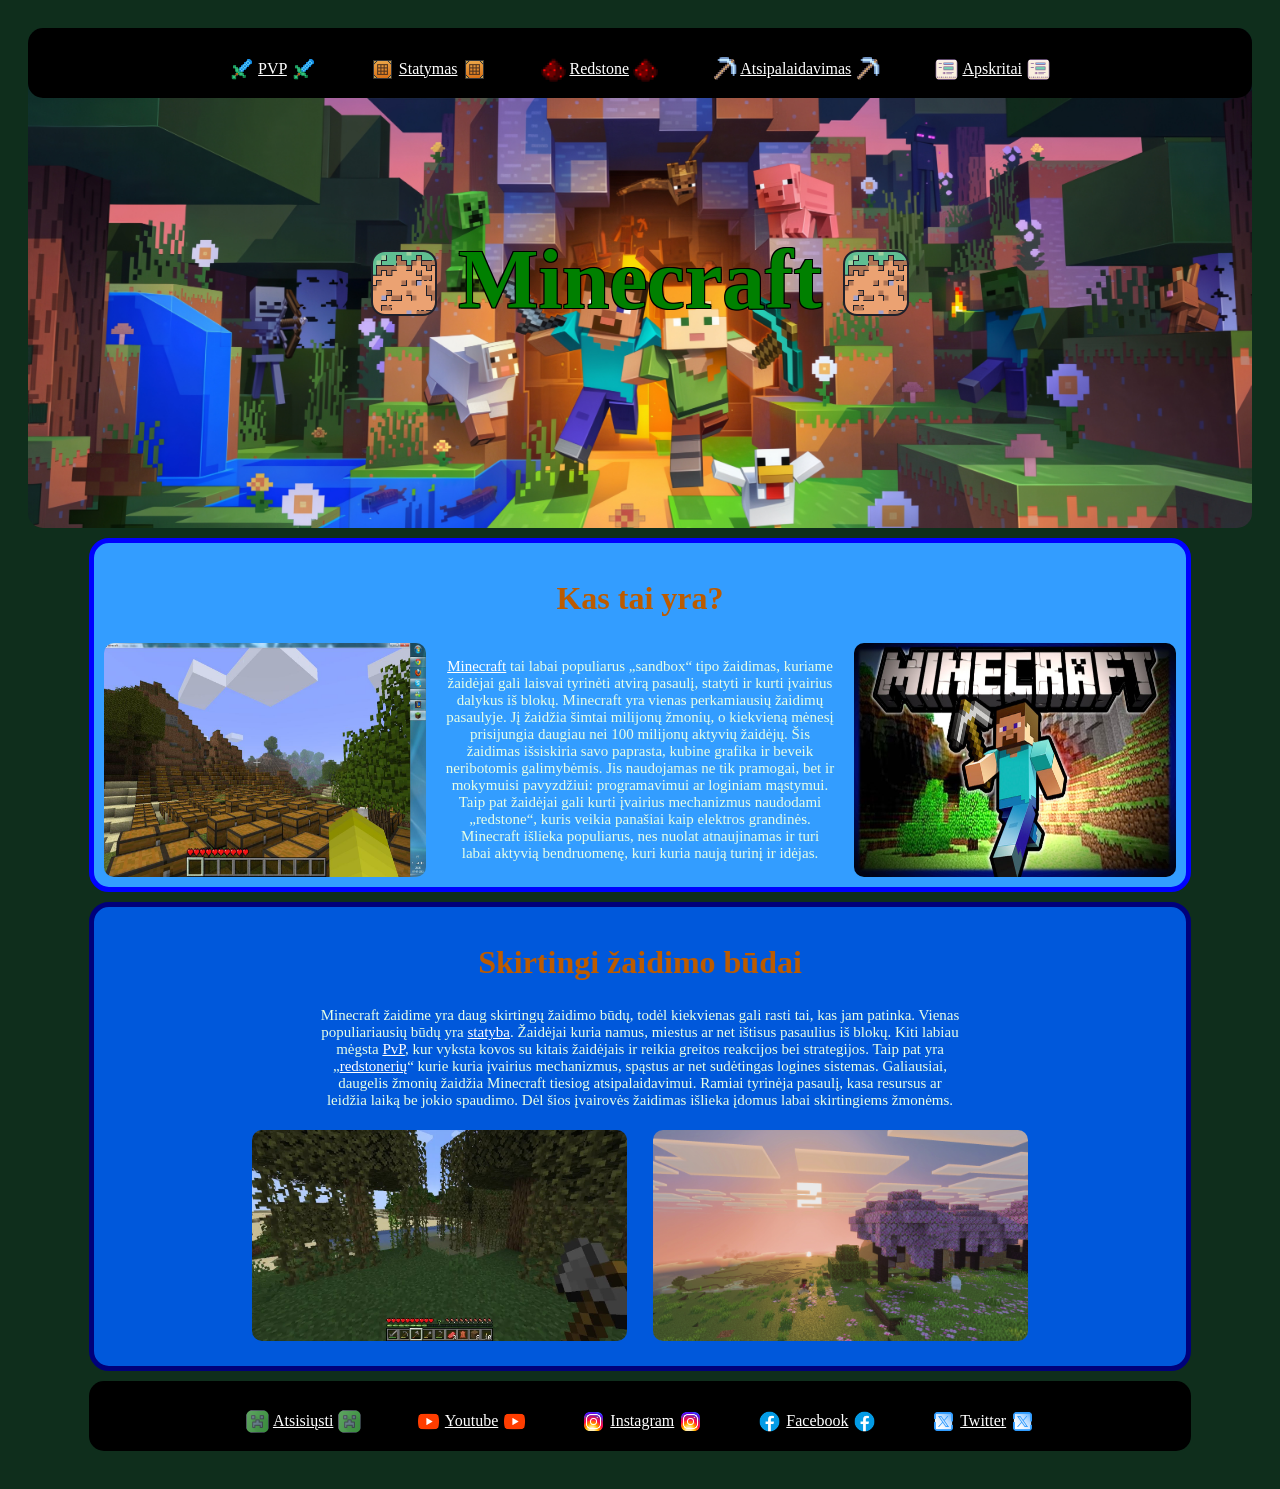
<file: Website/index.html>
<!DOCTYPE html>
<html lang="en">

<head>
    <meta charset="UTF-8">
    <meta name="viewport" content="width=device-width, initial-scale=1.0">
    <title>Document</title>
    <link rel="stylesheet" href="CSS/style.css">

</head>

<body>
    <header class="headminecraft">
        <nav>
            <img src="IMG/logo2.png" alt="">
            <a href="Puslapiai/PVP.html">PVP</a>
            <img class="footermargin" src="IMG/logo2.png" alt="">

            <img src="IMG/logo3.png" alt="">
            <a href="Puslapiai/Biuld.html">Statymas</a>
            <img class="footermargin" src="IMG/logo3.png" alt="">

            <img src="IMG/logo4.png" alt="">
            <a href="Puslapiai/Redstone.html">Redstone</a>
            <img class="footermargin" src="IMG/logo4.png" alt="">

            <img src="IMG/logo5.png" alt="">
            <a href="Puslapiai/Relax.html">Atsipalaidavimas</a>
            <img class="footermargin" src="IMG/logo5.png" alt="">

            <img src="IMG/logo6.png" alt="">
            <a href="Puslapiai/Form.html">Apskritai</a>
            <img src="IMG/logo6.png" alt="">
        </nav>
        <img class="logo" src="IMG/logo1.png" alt="">
        <h1>Minecraft</h1>
        <img class="logo" src="IMG/logo1.png" alt="">
    </header>
    <main>
        <section class="sec1">
            <h2>Kas tai yra?</h2>
            <div class="flex1">
                <img class="img2" src="IMG/3.jpg" alt="">
            <p class="p1"><a href="https://minecraft.fandom.com/wiki/Minecraft">Minecraft</a> tai labai populiarus
                „sandbox“ tipo žaidimas, kuriame žaidėjai gali laisvai tyrinėti atvirą pasaulį, statyti ir kurti
                įvairius dalykus iš blokų. Minecraft yra vienas perkamiausių žaidimų pasaulyje. Jį žaidžia šimtai
                milijonų žmonių, o kiekvieną mėnesį prisijungia daugiau nei 100 milijonų aktyvių žaidėjų. Šis žaidimas
                išsiskiria savo paprasta, kubine grafika ir beveik neribotomis galimybėmis. Jis naudojamas ne tik
                pramogai, bet ir mokymuisi pavyzdžiui: programavimui ar loginiam mąstymui. Taip pat žaidėjai gali kurti
                įvairius mechanizmus naudodami „redstone“, kuris veikia panašiai kaip elektros grandinės. Minecraft
                išlieka populiarus, nes nuolat atnaujinamas ir turi labai aktyvią bendruomenę, kuri kuria naują turinį
                ir idėjas.</p>
            <img class="img2" src="IMG/2.jpg" alt="">
            </div>
        </section>
        <section class="sec2">
            <h2>Skirtingi žaidimo būdai</h2>
            <p class="p2">Minecraft žaidime yra daug skirtingų žaidimo būdų, todėl kiekvienas gali rasti tai, kas jam
                patinka. Vienas populiariausių būdų yra <a href="Puslapiai/Biuld.html">statyba</a>. Žaidėjai kuria
                namus, miestus ar net ištisus pasaulius iš blokų. Kiti labiau mėgsta <a
                    href="Puslapiai/PVP.html">PvP</a>, kur vyksta kovos su kitais žaidėjais ir reikia greitos reakcijos
                bei strategijos. Taip pat yra „<a href="Puslapiai/Redstone.html">redstonerių</a>“ kurie kuria įvairius
                mechanizmus, spąstus ar net sudėtingas logines sistemas. Galiausiai, daugelis žmonių žaidžia Minecraft
                tiesiog atsipalaidavimui. Ramiai tyrinėja pasaulį, kasa resursus ar leidžia laiką be jokio spaudimo. Dėl
                šios įvairovės žaidimas išlieka įdomus labai skirtingiems žmonėms.</p>
            <img class="img1" src="IMG/17.jpg" alt="">
            <img class="img1" src="IMG/18.jpg" alt="">
        </section>
    </main>
    <footer>
        <img src="IMG/minecraft.png" alt="">
        <a href="https://www.minecraft.net/en-us/choose-your-game#modRef:slideUpA;refId:platformPanel_1">Atsisiųsti</a>
        <img class="footermargin" src="IMG/minecraft.png" alt="">

        <img src="IMG/youtube.png" alt="">
        <a href="https://www.youtube.com/Minecraft">Youtube</a>
        <img class="footermargin" src="IMG/youtube.png" alt="">

        <img src="IMG/instagram.png" alt="">
        <a href="https://www.instagram.com/minecraft/">Instagram</a>
        <img class="footermargin" src="IMG/instagram.png" alt="">

        <img src="IMG/facebook.png" alt="">
        <a href="https://www.facebook.com/minecraft/">Facebook</a>
        <img class="footermargin" src="IMG/facebook.png" alt="">
        
        <img src="IMG/twitter.png" alt="">
        <a href="https://x.com/Minecraft/with_replies">Twitter</a>
        <img src="IMG/twitter.png" alt="">
    </footer>
</body>

</html>
</file>
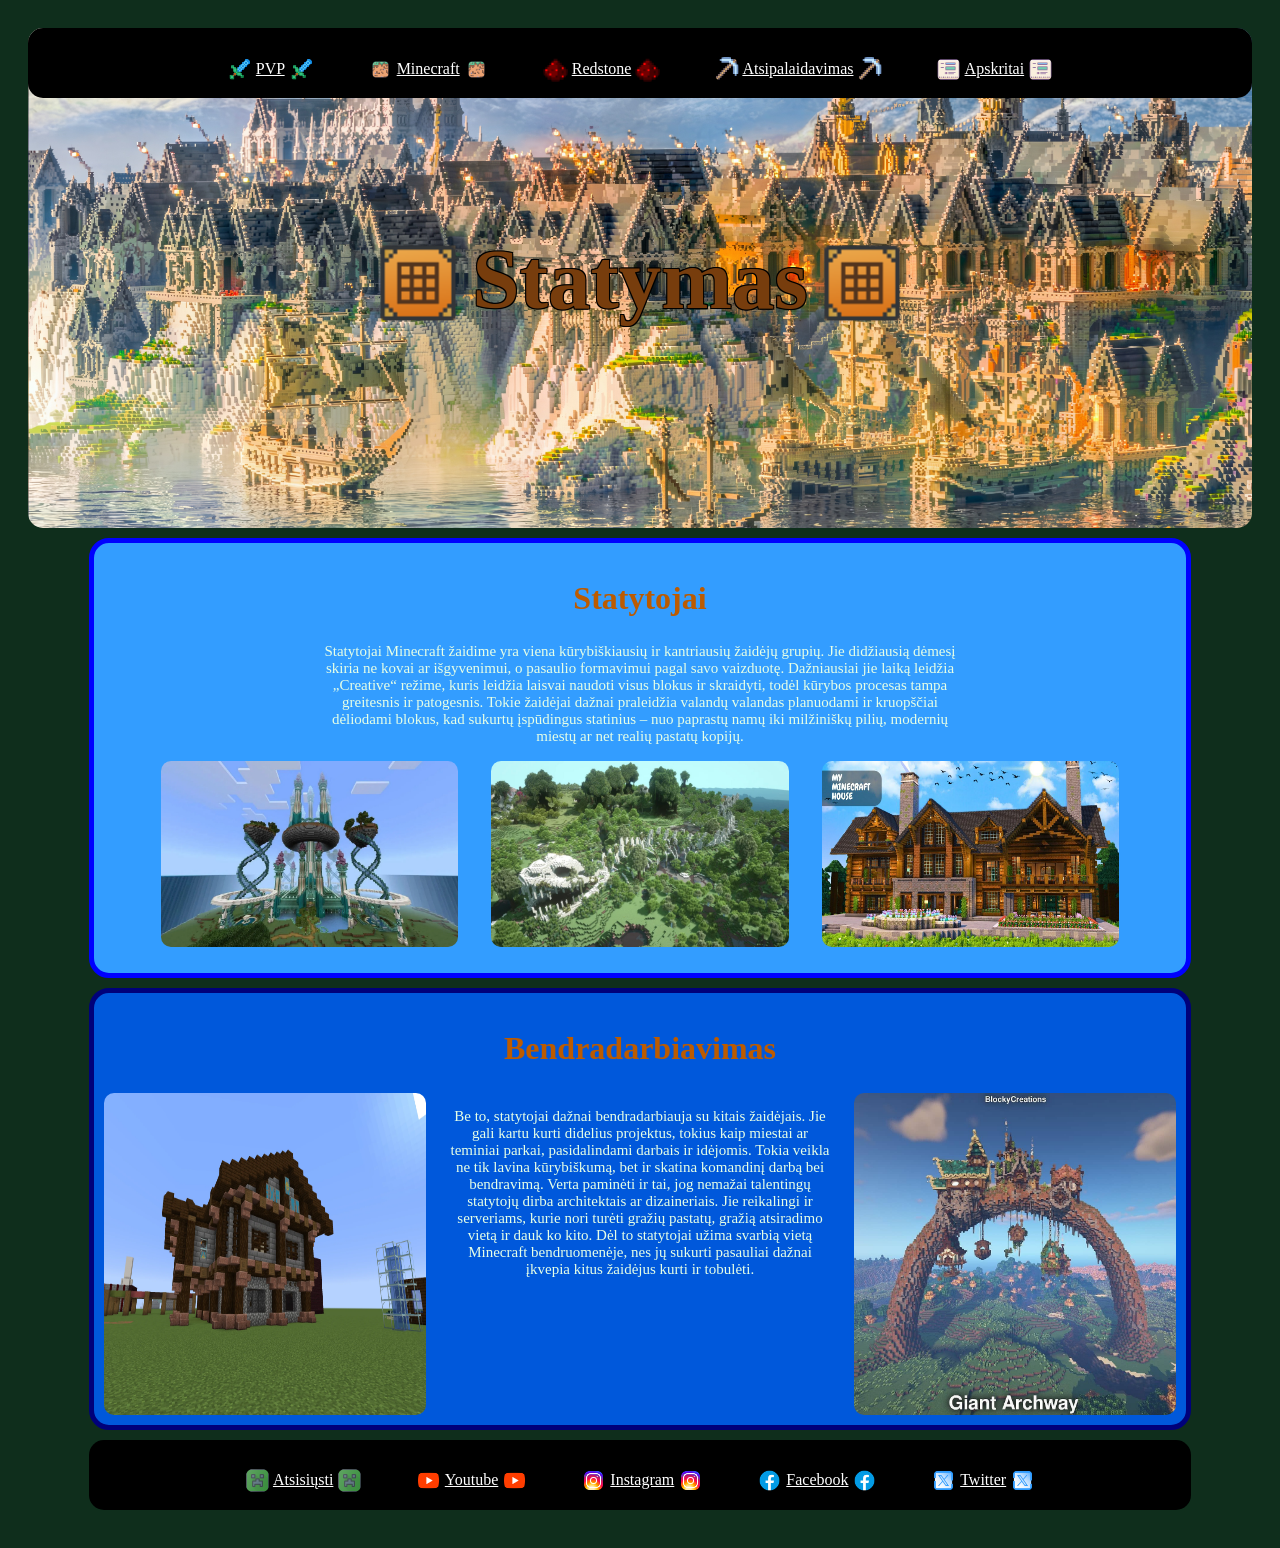
<file: Website/Puslapiai/Biuld.html>
<!DOCTYPE html>
<html lang="en">
<head>
    <meta charset="UTF-8">
    <meta name="viewport" content="width=device-width, initial-scale=1.0">
    <title>Document</title>
    <link rel="stylesheet" href="../CSS/style.css">
</head>
<body>
    <header class="headstatymas">
        <nav>
            <img src="../IMG/logo2.png" alt="">
            <a href="PVP.html">PVP</a>
            <img class="footermargin" src="../IMG/logo2.png" alt="">

            <img src="../IMG/logo1.png" alt="">
            <a href="../index.html">Minecraft</a>
            <img class="footermargin" src="../IMG/logo1.png" alt="">

            <img src="../IMG/logo4.png" alt="">
            <a href="Redstone.html">Redstone</a>
            <img class="footermargin" src="../IMG/logo4.png" alt="">

            <img src="../IMG/logo5.png" alt="">
            <a href="Relax.html">Atsipalaidavimas</a>
            <img class="footermargin" src="../IMG/logo5.png" alt="">

            <img src="../IMG/logo6.png" alt="">
            <a href="Form.html">Apskritai</a>
            <img src="../IMG/logo6.png" alt="">
        </nav>
        <img class="logo" src="../IMG/logo3.png" alt="">
        <h1>Statymas</h1>
        <img class="logo" src="../IMG/logo3.png" alt="">
    </header>
    <main>
<section class="sec1">
    <h2>Statytojai</h2>
    <p class="p2">
        Statytojai Minecraft žaidime yra viena kūrybiškiausių ir kantriausių žaidėjų grupių. Jie didžiausią dėmesį skiria ne kovai ar išgyvenimui, o pasaulio formavimui pagal savo vaizduotę. Dažniausiai jie laiką leidžia „Creative“ režime, kuris leidžia laisvai naudoti visus blokus ir skraidyti, todėl kūrybos procesas tampa greitesnis ir patogesnis. Tokie žaidėjai dažnai praleidžia valandų valandas planuodami ir kruopščiai dėliodami blokus, kad sukurtų įspūdingus statinius – nuo paprastų namų iki milžiniškų pilių, modernių miestų ar net realių pastatų kopijų.
    </p>
    <figure>
        <img class="img2" src="../IMG/6.webp" alt="">
        <img class="img2" src="../IMG/9.jpg" alt="">
        <img class="img2" src="../IMG/8.jpg" alt="">
    </figure>
    </section>
    <section class="sec2">
        <h2>Bendradarbiavimas</h2>
    <div class="flex1">
        <img class="img2" src="../IMG/5.webp" alt="">
    <p class="p1">Be to, statytojai dažnai bendradarbiauja su kitais žaidėjais. Jie gali kartu kurti didelius projektus, tokius kaip miestai ar teminiai parkai, pasidalindami darbais ir idėjomis. Tokia veikla ne tik lavina kūrybiškumą, bet ir skatina komandinį darbą bei bendravimą. Verta paminėti ir tai, jog nemažai talentingų statytojų dirba architektais ar dizaineriais. Jie reikalingi ir serveriams, kurie nori turėti gražių pastatų, gražią atsiradimo vietą ir dauk ko kito. Dėl to statytojai užima svarbią vietą Minecraft bendruomenėje, nes jų sukurti pasauliai dažnai įkvepia kitus žaidėjus kurti ir tobulėti.</p>
    <img class="img2" src="../IMG/7.jpg" alt="">
    </div>
</section>
    </main>
    <footer>
        <img src="../IMG/minecraft.png" alt="">
        <a href="https://www.minecraft.net/en-us/choose-your-game#modRef:slideUpA;refId:platformPanel_1">Atsisiųsti</a>
        <img class="footermargin" src="../IMG/minecraft.png" alt="">

        <img src="../IMG/youtube.png" alt="">
        <a href="https://www.youtube.com/Minecraft">Youtube</a>
        <img class="footermargin" src="../IMG/youtube.png" alt="">

        <img src="../IMG/instagram.png" alt="">
        <a href="https://www.instagram.com/minecraft/">Instagram</a>
        <img class="footermargin" src="../IMG/instagram.png" alt="">

        <img src="../IMG/facebook.png" alt="">
        <a href="https://www.facebook.com/minecraft/">Facebook</a>
        <img class="footermargin" src="../IMG/facebook.png" alt="">
        
        <img src="../IMG/twitter.png" alt="">
        <a href="https://x.com/Minecraft/with_replies">Twitter</a>
        <img src="../IMG/twitter.png" alt="">
    </footer>
</body>
</html>
</file>
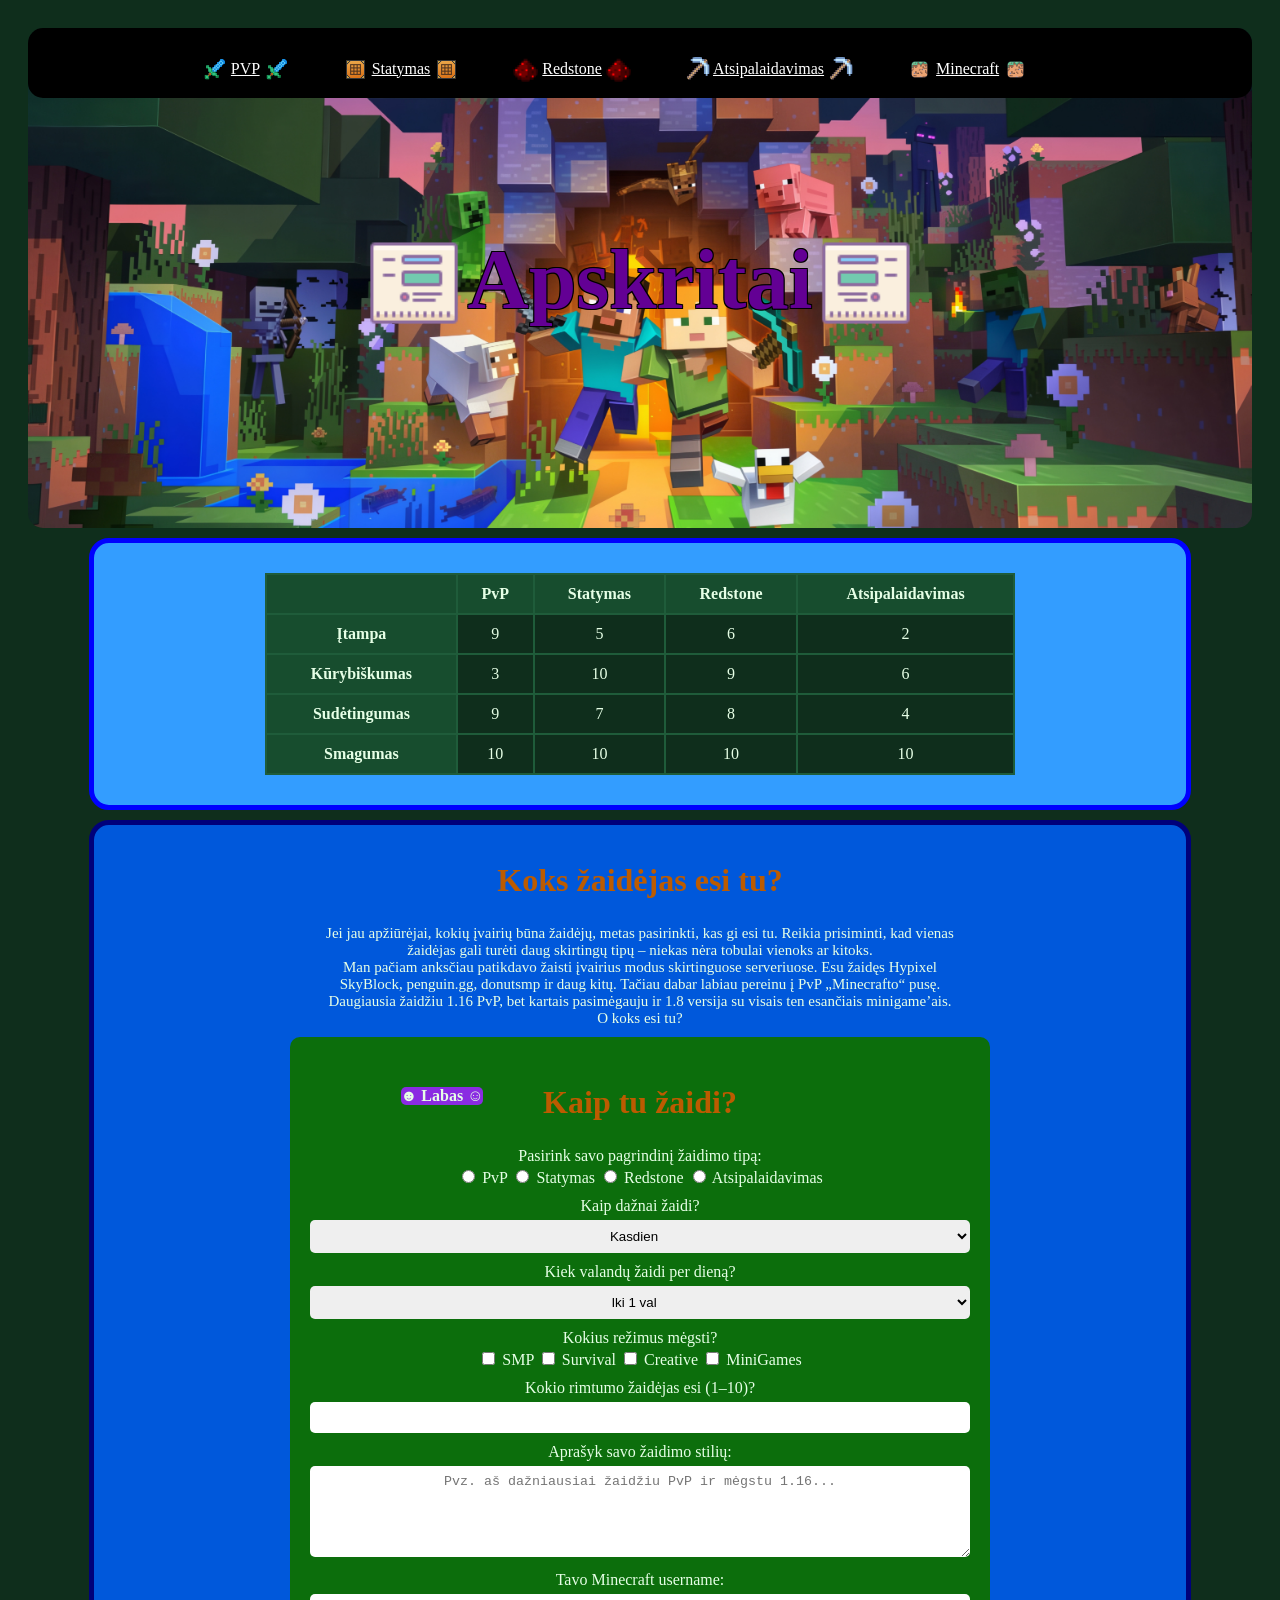
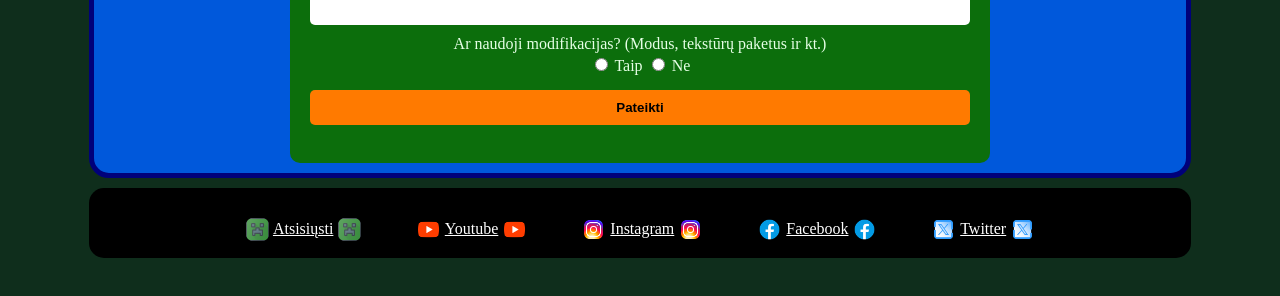
<file: Website/Puslapiai/Form.html>
<!DOCTYPE html>
<html lang="en">

<head>
    <meta charset="UTF-8">
    <meta name="viewport" content="width=device-width, initial-scale=1.0">
    <title>Document</title>
    <link rel="stylesheet" href="../CSS/style.css">
    <script src="../JS/Task1.js" defer></script>
</head>

<body>
    <header class="headapskritai">
        <nav>
            <img src="../IMG/logo2.png" alt="">
            <a href="PVP.html">PVP</a>
            <img class="footermargin" src="../IMG/logo2.png" alt="">

            <img src="../IMG/logo3.png" alt="">
            <a href="Biuld.html">Statymas</a>
            <img class="footermargin" src="../IMG/logo3.png" alt="">

            <img src="../IMG/logo4.png" alt="">
            <a href="Redstone.html">Redstone</a>
            <img class="footermargin" src="../IMG/logo4.png" alt="">

            <img src="../IMG/logo5.png" alt="">
            <a href="Relax.html">Atsipalaidavimas</a>
            <img class="footermargin" src="../IMG/logo5.png" alt="">

            <img src="../IMG/logo1.png" alt="">
            <a href="../index.html">Minecraft</a>
            <img class="footermargin" src="../IMG/logo1.png" alt="">
        </nav>
        <img class="logo" src="../IMG/logo6.png" alt="">
        <h1>Apskritai</h1>
        <img class="logo mirrorimg" src="../IMG/logo6.png" alt="">
    </header>
    <main>
        <section class="sec1">
            <table>
                <tr>
                    <th></th>
                    <th>PvP</th>
                    <th>Statymas</th>
                    <th>Redstone</th>
                    <th>Atsipalaidavimas</th>
                </tr>
                <tr>
                    <th>Įtampa</th>
                    <td>9</td>
                    <td>5</td>
                    <td>6</td>
                    <td>2</td>
                </tr>
                <tr>
                    <th>Kūrybiškumas</th>
                    <td>3</td>
                    <td>10</td>
                    <td>9</td>
                    <td>6</td>
                </tr>
                <tr>
                    <th>Sudėtingumas</th>
                    <td>9</td>
                    <td>7</td>
                    <td>8</td>
                    <td>4</td>
                </tr>
                <tr>
                    <th>Smagumas</th>
                    <td>10</td>
                    <td>10</td>
                    <td>10</td>
                    <td>10</td>
                </tr>
            </table>
        </section>
        <section class="sec2">
            <h2>Koks žaidėjas esi tu?</h2>
            <p class="p2">Jei jau apžiūrėjai, kokių įvairių būna žaidėjų, metas pasirinkti, kas gi esi tu. Reikia
                prisiminti, kad vienas žaidėjas gali turėti daug skirtingų tipų – niekas nėra tobulai vienoks ar kitoks.
                <br>
                Man pačiam anksčiau patikdavo žaisti įvairius modus skirtinguose serveriuose. Esu žaidęs Hypixel
                SkyBlock, penguin.gg, donutsmp ir daug kitų. Tačiau dabar labiau pereinu į PvP „Minecrafto“ pusę.
                Daugiausia žaidžiu 1.16 PvP, bet kartais pasimėgauju ir 1.8 versija su visais ten esančiais
                minigame’ais. <br>
                O koks esi tu?
            </p>

            <form>
                <h2>Kaip tu žaidi?</h2>

                <label>Pasirink savo pagrindinį žaidimo tipą:</label>
                <input type="radio" name="type" value="pvp"> PvP
                <input type="radio" name="type" value="statymas"> Statymas
                <input type="radio" name="type" value="redstone"> Redstone
                <input type="radio" name="type" value="atsipalaidavimas"> Atsipalaidavimas

                <label>Kaip dažnai žaidi?</label>
                <select>
                    <option>Kasdien</option>
                    <option>Kelis kartus per savaitę</option>
                    <option>Kartą per savaitę</option>
                    <option>Retai</option>
                </select>

                <label>Kiek valandų žaidi per dieną?</label>
                <select>
                    <option>Iki 1 val</option>
                    <option>1-2 val</option>
                    <option>3-4 val</option>
                    <option>5-6 val</option>
                    <option>7-10 val</option>
                    <option>Ne tavo reikalas (virš 10 val)</option>
                    <option>Oi, žinok, žaidžiu nesustodamas!</option>
                </select>

                <label>Kokius režimus mėgsti?</label>
                <input type="checkbox"> SMP
                <input type="checkbox"> Survival
                <input type="checkbox"> Creative
                <input type="checkbox"> MiniGames

                <label>Kokio rimtumo žaidėjas esi (1–10)?</label>
                <input type="number" min="1" max="10">

                <label>Aprašyk savo žaidimo stilių:</label>
                <textarea rows="5" placeholder="Pvz. aš dažniausiai žaidžiu PvP ir mėgstu 1.16..."></textarea>

                <label>Tavo Minecraft username:</label>
                <input type="text">

                <label>Ar naudoji modifikacijas? (Modus, tekstūrų paketus ir kt.)</label>
                <input type="radio" name="mods" value="taip"> Taip
                <input type="radio" name="mods" value="ne"> Ne

                <button type="submit">Pateikti</button>
                <b id="submit">☻ Labas ☺</b>
            </form>

        </section>
    </main>
    <footer>
        <img src="../IMG/minecraft.png" alt="">
        <a href="https://www.minecraft.net/en-us/choose-your-game#modRef:slideUpA;refId:platformPanel_1">Atsisiųsti</a>
        <img class="footermargin" src="../IMG/minecraft.png" alt="">

        <img src="../IMG/youtube.png" alt="">
        <a href="https://www.youtube.com/Minecraft">Youtube</a>
        <img class="footermargin" src="../IMG/youtube.png" alt="">

        <img src="../IMG/instagram.png" alt="">
        <a href="https://www.instagram.com/minecraft/">Instagram</a>
        <img class="footermargin" src="../IMG/instagram.png" alt="">

        <img src="../IMG/facebook.png" alt="">
        <a href="https://www.facebook.com/minecraft/">Facebook</a>
        <img class="footermargin" src="../IMG/facebook.png" alt="">

        <img src="../IMG/twitter.png" alt="">
        <a href="https://x.com/Minecraft/with_replies">Twitter</a>
        <img src="../IMG/twitter.png" alt="">
    </footer>
</body>

</html>
</file>
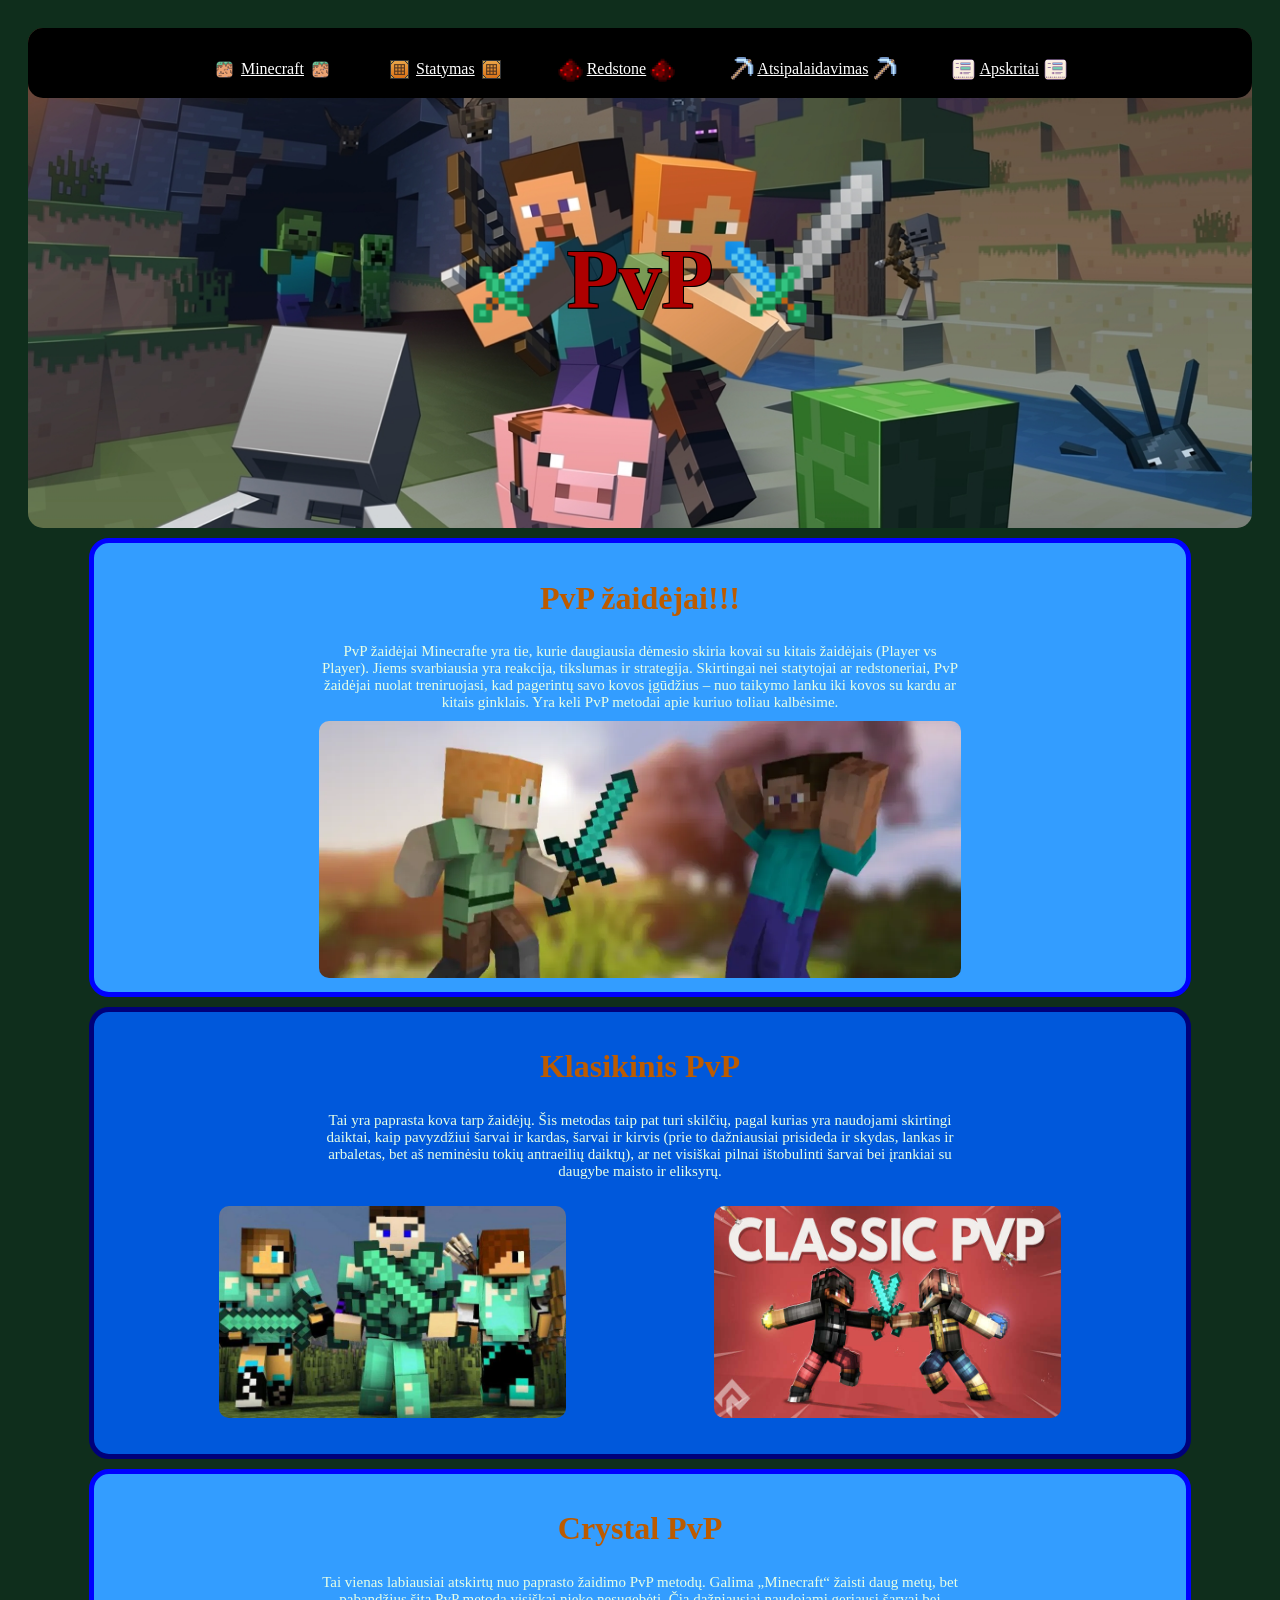
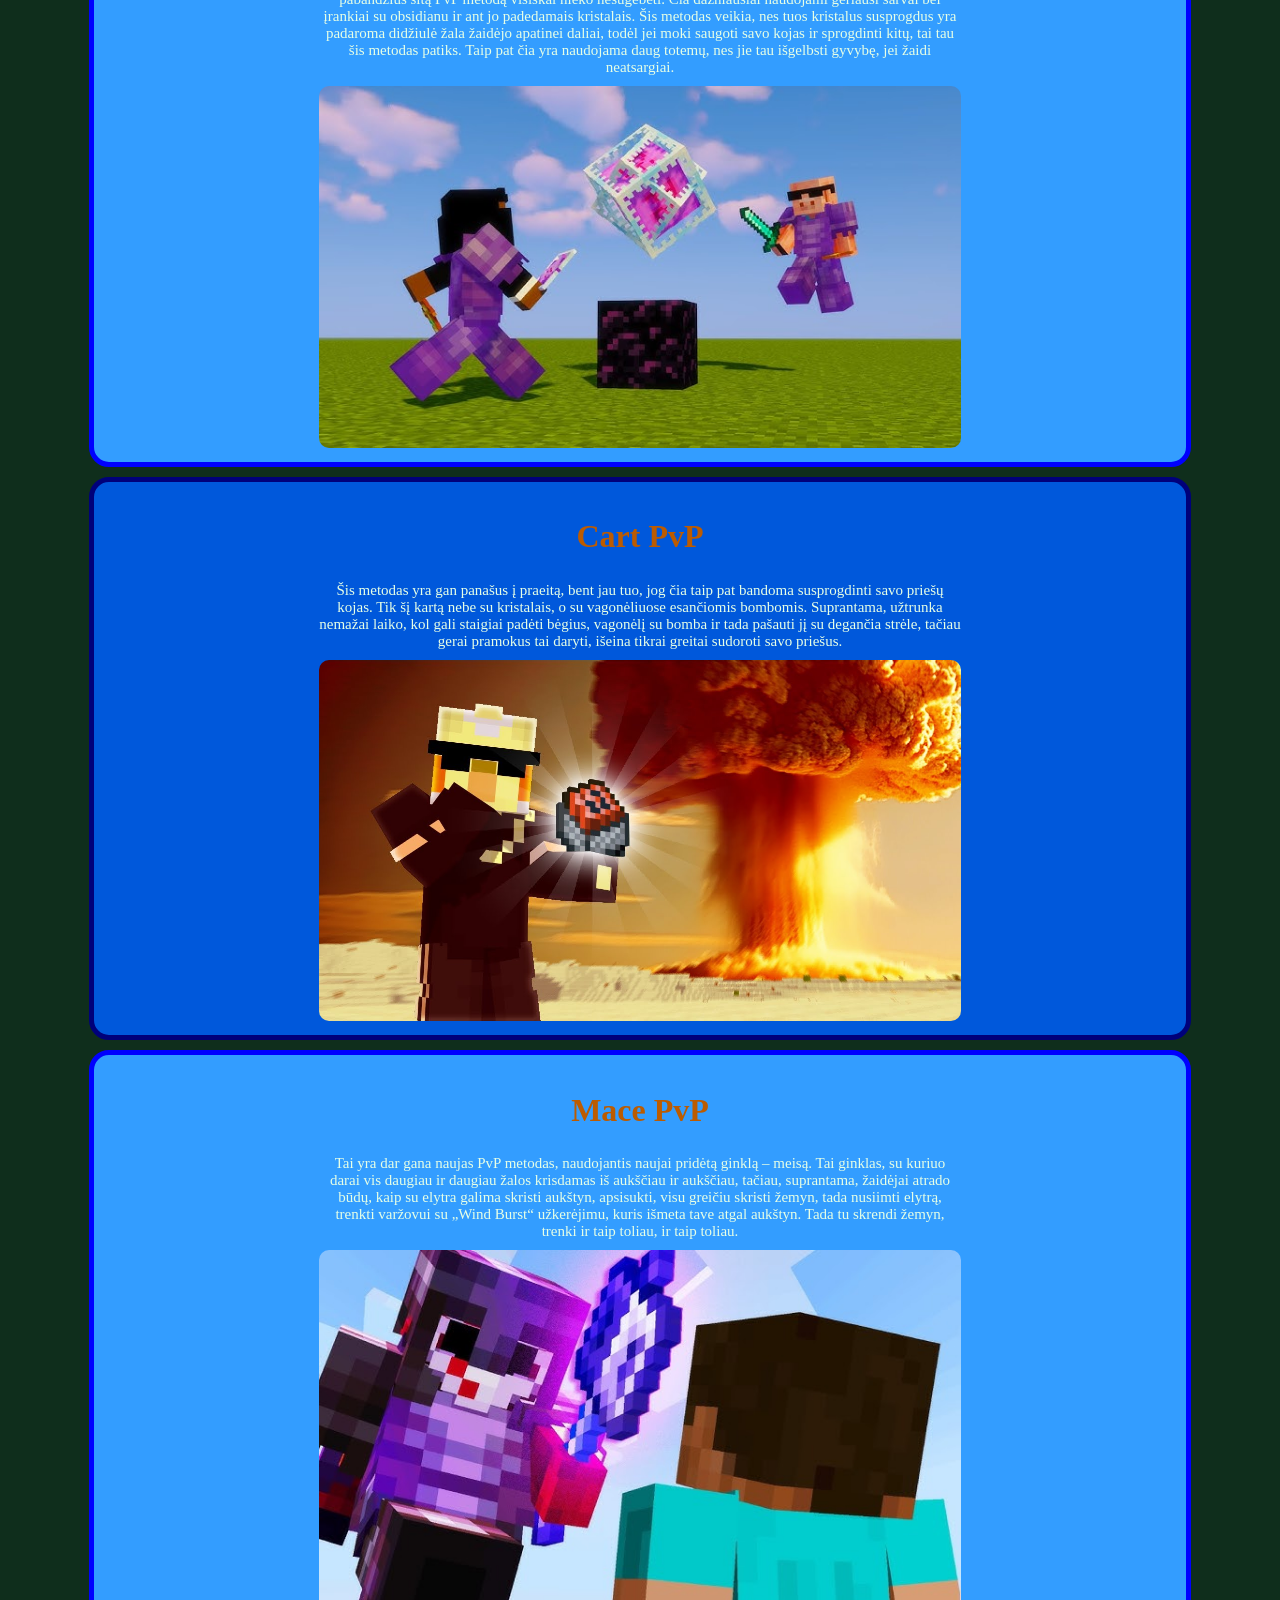
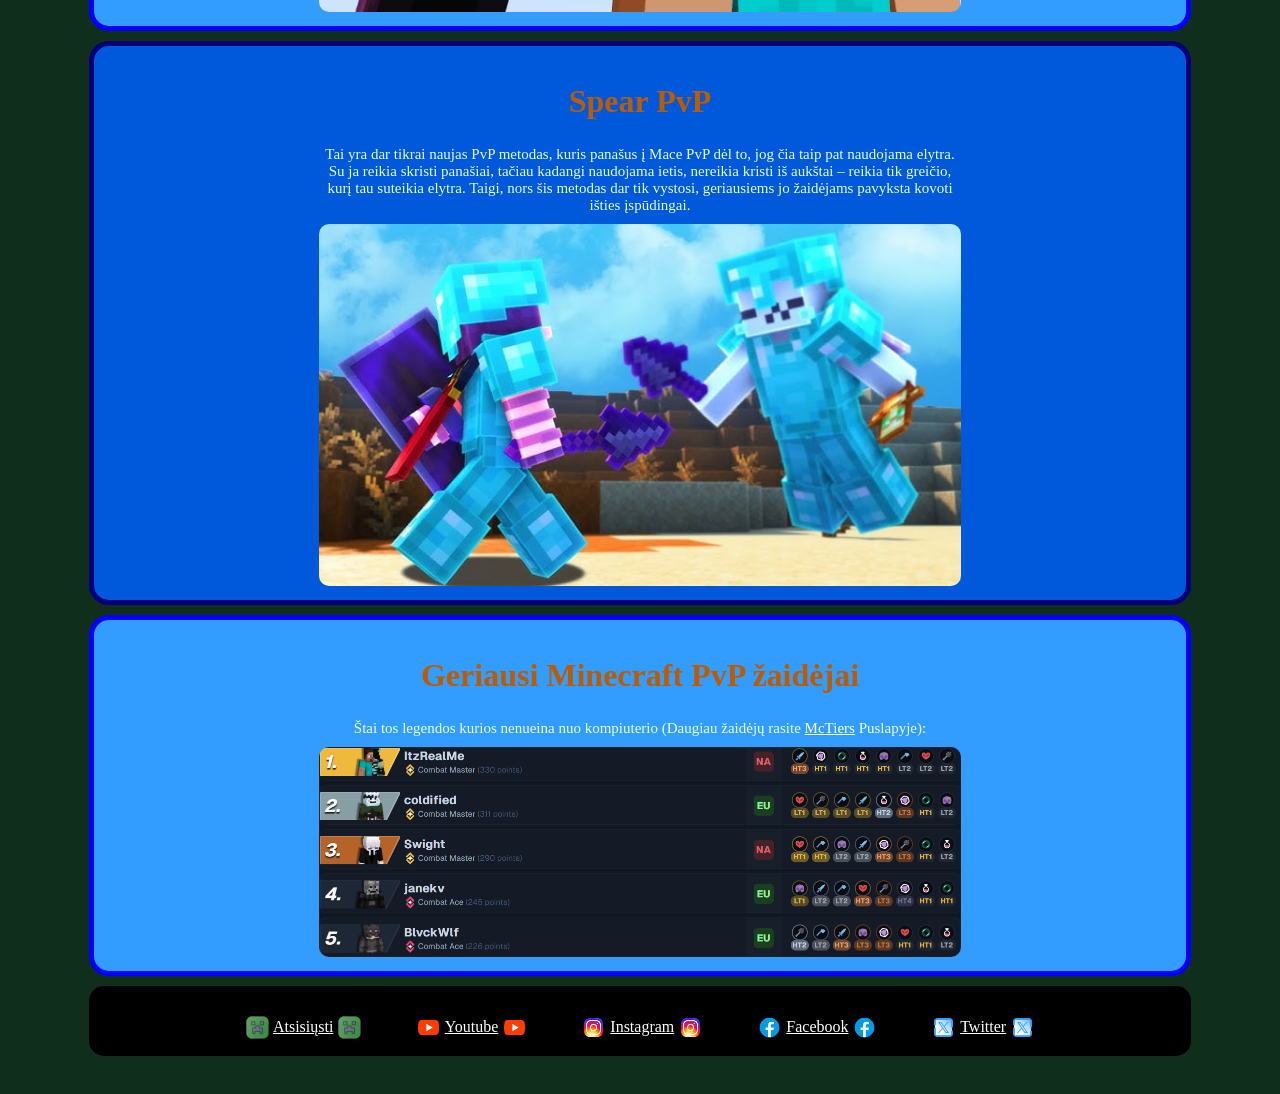
<file: Website/Puslapiai/PVP.html>
<!DOCTYPE html>
<html lang="en">

<head>
    <meta charset="UTF-8">
    <meta name="viewport" content="width=device-width, initial-scale=1.0">
    <title>Document</title>
    <link rel="stylesheet" href="../CSS/style.css">
</head>

<body>
    <header class="headpvp">
        <nav>
            <img src="../IMG/logo1.png" alt="">
            <a href="../index.html">Minecraft</a>
            <img class="footermargin" src="../IMG/logo1.png" alt="">

            <img src="../IMG/logo3.png" alt="">
            <a href="Biuld.html">Statymas</a>
            <img class="footermargin" src="../IMG/logo3.png" alt="">

            <img src="../IMG/logo4.png" alt="">
            <a href="Redstone.html">Redstone</a>
            <img class="footermargin" src="../IMG/logo4.png" alt="">

            <img src="../IMG/logo5.png" alt="">
            <a href="Relax.html">Atsipalaidavimas</a>
            <img class="footermargin" src="../IMG/logo5.png" alt="">

            <img src="../IMG/logo6.png" alt="">
            <a href="Form.html">Apskritai</a>
            <img src="../IMG/logo6.png" alt="">
        </nav>
        <img class="logo" src="../IMG/logo2.png" alt="">
        <h1>PvP</h1>
        <img class="logo mirrorimg" src="../IMG/logo2.png" alt="">
    </header>
    <main>
        <section class="sec1">
            <h2>PvP žaidėjai!!!</h2>
            <p class="p2">PvP žaidėjai Minecrafte yra tie, kurie daugiausia dėmesio skiria kovai su kitais žaidėjais
                (Player vs Player). Jiems svarbiausia yra reakcija, tikslumas ir strategija. Skirtingai nei statytojai
                ar redstoneriai, PvP žaidėjai nuolat treniruojasi, kad pagerintų savo kovos įgūdžius – nuo taikymo lanku
                iki kovos su kardu ar kitais ginklais. Yra keli PvP metodai apie kuriuo toliau kalbėsime.</p>
            <img class="img3" src="../IMG/20.webp" alt="">
        </section>
        <section class="sec2">
            <h2>Klasikinis PvP</h2>
            <p class="p2">Tai yra paprasta kova tarp žaidėjų. Šis metodas taip pat turi skilčių, pagal kurias yra
                naudojami skirtingi daiktai, kaip pavyzdžiui šarvai ir kardas, šarvai ir kirvis (prie to dažniausiai
                prisideda ir skydas, lankas ir arbaletas, bet aš neminėsiu tokių antraeilių daiktų), ar net visiškai
                pilnai ištobulinti šarvai bei įrankiai su daugybe maisto ir eliksyrų. </p>
            <figure>
                <img class="img1" src="../IMG/21.jpg" alt="">
                <img class="img1" src="../IMG/22.jpg" alt="">
            </figure>
        </section>
        <section class="sec1">
            <h2>Crystal PvP</h2>
            <p class="p2">Tai vienas labiausiai atskirtų nuo paprasto žaidimo PvP metodų. Galima „Minecraft“ žaisti daug
                metų, bet pabandžius šitą PvP metodą visiškai nieko nesugebėti. Čia dažniausiai naudojami geriausi
                šarvai bei įrankiai su obsidianu ir ant jo padedamais kristalais. Šis metodas veikia, nes tuos kristalus
                susprogdus yra padaroma didžiulė žala žaidėjo apatinei daliai, todėl jei moki saugoti savo kojas ir
                sprogdinti kitų, tai tau šis metodas patiks. Taip pat čia yra naudojama daug totemų, nes jie tau
                išgelbsti gyvybę, jei žaidi neatsargiai.</p>
            <img class="img3" src="../IMG/23.jpg" alt="">
        </section>
        <section class="sec2">
            <h2>Cart PvP</h2>
            <p class="p2">Šis metodas yra gan panašus į praeitą, bent jau tuo, jog čia taip pat bandoma susprogdinti
                savo priešų kojas. Tik šį kartą nebe su kristalais, o su vagonėliuose esančiomis bombomis. Suprantama,
                užtrunka nemažai laiko, kol gali staigiai padėti bėgius, vagonėlį su bomba ir tada pašauti jį su
                degančia strėle, tačiau gerai pramokus tai daryti, išeina tikrai greitai sudoroti savo priešus.</p>
            <img class="img3" src="../IMG/25.jpg" alt="">
        </section>
        <section class="sec1">
            <h2>Mace PvP</h2>
            <p class="p2">Tai yra dar gana naujas PvP metodas, naudojantis naujai pridėtą ginklą – meisą. Tai ginklas,
                su kuriuo darai vis daugiau ir daugiau žalos krisdamas iš aukščiau ir aukščiau, tačiau, suprantama,
                žaidėjai atrado būdų, kaip su elytra galima skristi aukštyn, apsisukti, visu greičiu skristi žemyn, tada
                nusiimti elytrą, trenkti varžovui su „Wind Burst“ užkerėjimu, kuris išmeta tave atgal aukštyn. Tada tu
                skrendi žemyn, trenki ir taip toliau, ir taip toliau.</p>
            <img class="img3" src="../IMG/24.jpg" alt="">
        </section>
        <section class="sec2">
            <h2>Spear PvP</h2>
            <p class="p2">Tai yra dar tikrai naujas PvP metodas, kuris panašus į Mace PvP dėl to, jog čia taip pat
                naudojama elytra. Su ja reikia skristi panašiai, tačiau kadangi naudojama ietis, nereikia kristi iš
                aukštai – reikia tik greičio, kurį tau suteikia elytra. Taigi, nors šis metodas dar tik vystosi,
                geriausiems jo žaidėjams pavyksta kovoti išties įspūdingai.</p>
                <img class="img3" src="../IMG/27.jpg" alt="">
        </section>
        <section class="sec1">
            <h2>Geriausi Minecraft PvP žaidėjai</h2>
            <p class="p2">Štai tos legendos kurios nenueina nuo kompiuterio (Daugiau žaidėjų rasite <a href="https://mctiers.com/rankings/overall">McTiers</a> Puslapyje):
            </p>
            <img class="img3" src="../IMG/PvP masters.png" alt="">
        </section>
    </main>
    <footer>
        <img src="../IMG/minecraft.png" alt="">
        <a href="https://www.minecraft.net/en-us/choose-your-game#modRef:slideUpA;refId:platformPanel_1">Atsisiųsti</a>
        <img class="footermargin" src="../IMG/minecraft.png" alt="">

        <img src="../IMG/youtube.png" alt="">
        <a href="https://www.youtube.com/Minecraft">Youtube</a>
        <img class="footermargin" src="../IMG/youtube.png" alt="">

        <img src="../IMG/instagram.png" alt="">
        <a href="https://www.instagram.com/minecraft/">Instagram</a>
        <img class="footermargin" src="../IMG/instagram.png" alt="">

        <img src="../IMG/facebook.png" alt="">
        <a href="https://www.facebook.com/minecraft/">Facebook</a>
        <img class="footermargin" src="../IMG/facebook.png" alt="">

        <img src="../IMG/twitter.png" alt="">
        <a href="https://x.com/Minecraft/with_replies">Twitter</a>
        <img src="../IMG/twitter.png" alt="">
    </footer>
</body>

</html>
</file>
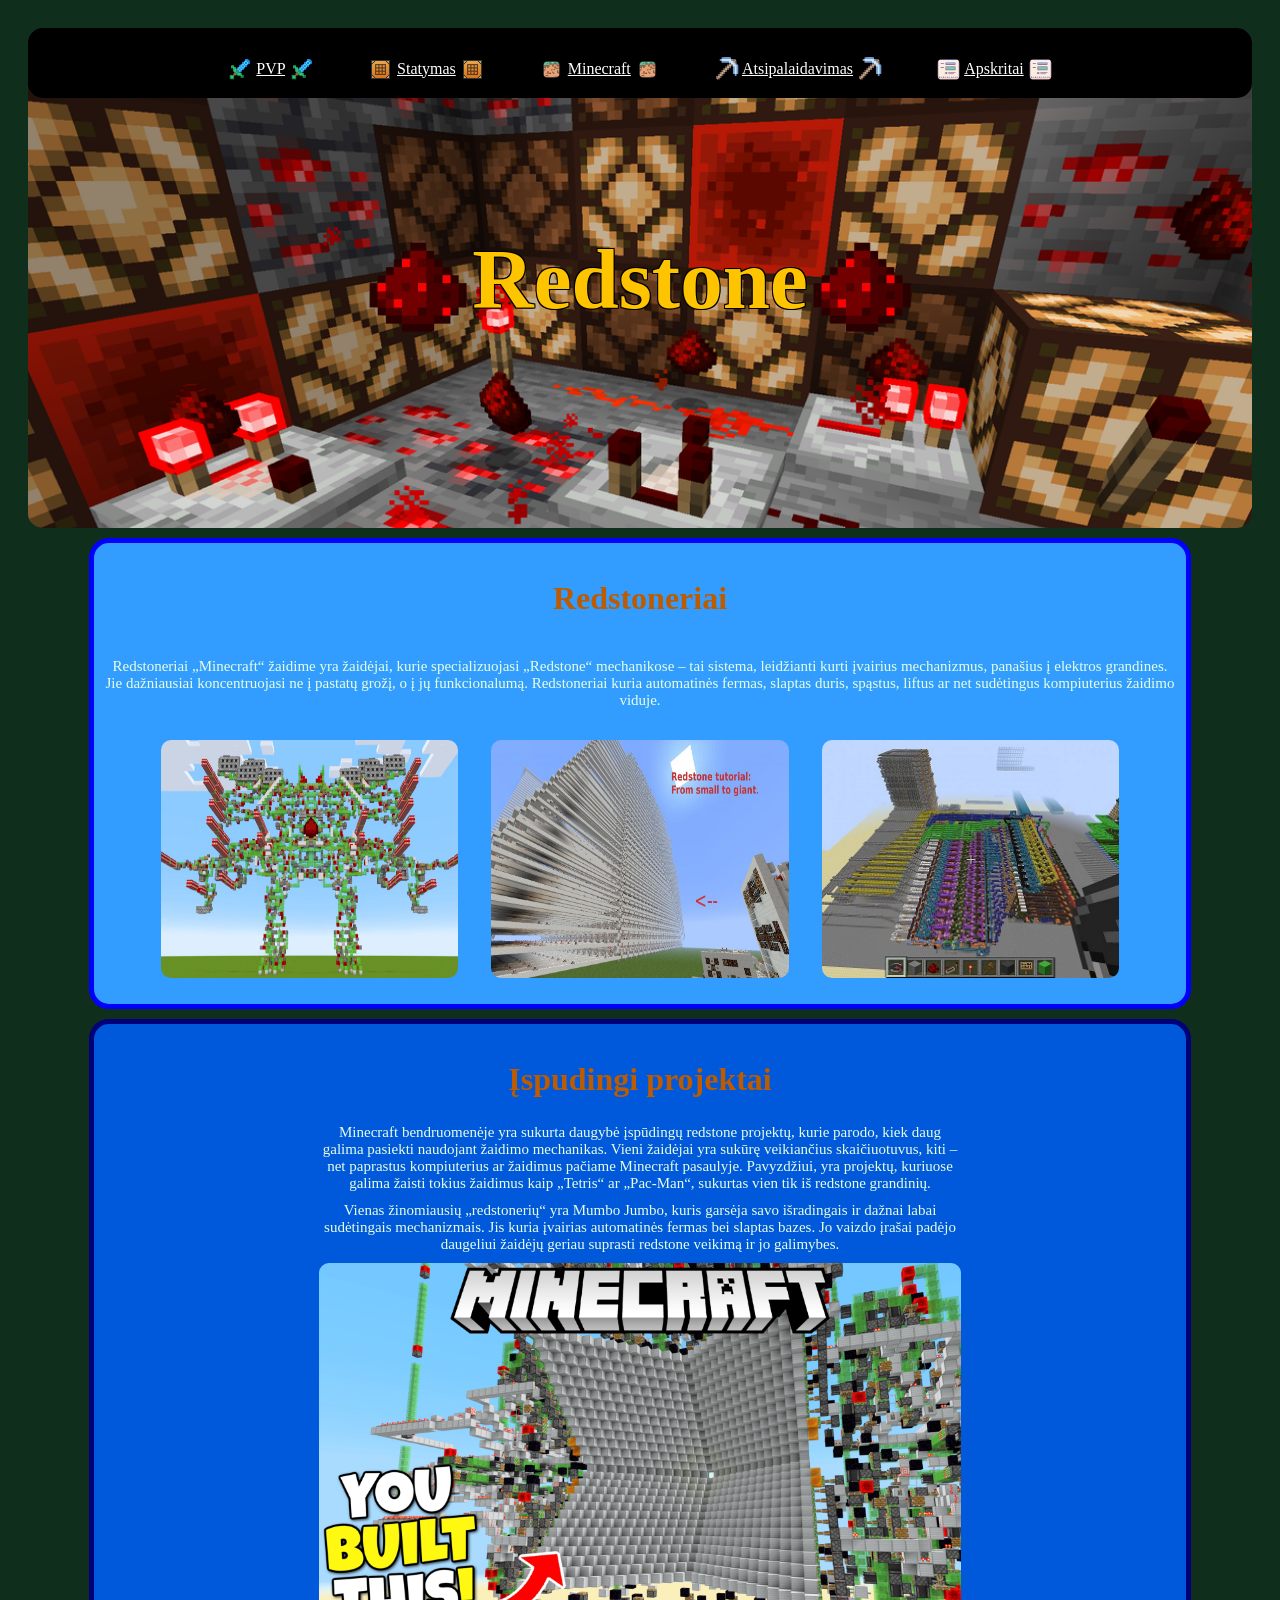
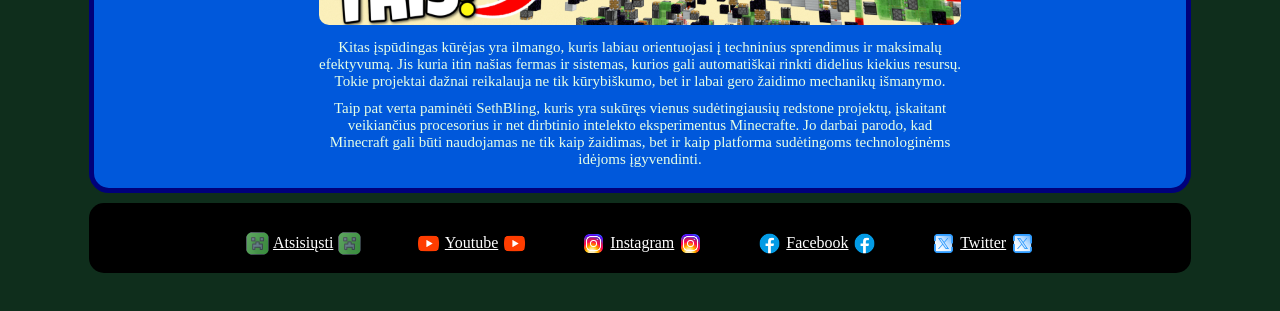
<file: Website/Puslapiai/Redstone.html>
<!DOCTYPE html>
<html lang="en">

<head>
    <meta charset="UTF-8">
    <meta name="viewport" content="width=device-width, initial-scale=1.0">
    <title>Document</title>
    <link rel="stylesheet" href="../CSS/style.css">
</head>

<body>
    <header class="headredstone">
        <nav>
            <img src="../IMG/logo2.png" alt="">
            <a href="PVP.html">PVP</a>
            <img class="footermargin" src="../IMG/logo2.png" alt="">

            <img src="../IMG/logo3.png" alt="">
            <a href="Biuld.html">Statymas</a>
            <img class="footermargin" src="../IMG/logo3.png" alt="">

            <img src="../IMG/logo1.png" alt="">
            <a href="../index.html">Minecraft</a>
            <img class="footermargin" src="../IMG/logo1.png" alt="">

            <img src="../IMG/logo5.png" alt="">
            <a href="Relax.html">Atsipalaidavimas</a>
            <img class="footermargin" src="../IMG/logo5.png" alt="">

            <img src="../IMG/logo6.png" alt="">
            <a href="Form.html">Apskritai</a>
            <img src="../IMG/logo6.png" alt="">
        </nav>
        <img class="logo" src="../IMG/logo4.png" alt="">
        <h1>Redstone</h1>
        <img class="logo" src="../IMG/logo4.png" alt="">
    </header>
    <main>
        <section class="sec1">
            <h2>Redstoneriai</h2>
            <p>Redstoneriai „Minecraft“ žaidime yra žaidėjai, kurie specializuojasi „Redstone“ mechanikose – tai
                sistema, leidžianti kurti įvairius mechanizmus, panašius į elektros grandines. Jie dažniausiai
                koncentruojasi ne į pastatų grožį, o į jų funkcionalumą. Redstoneriai kuria automatinės fermas, slaptas
                duris, spąstus, liftus ar net sudėtingus kompiuterius žaidimo viduje.</p>
            <figure>
                <img class="img2" src="../IMG/10.jpg" alt="">
                <img class="img2" src="../IMG/12.jpg" alt="">
                <img class="img2" src="../IMG/13.jpg" alt="">
            </figure>
        </section>
        <section class="sec2">
            <h2>Įspudingi projektai</h2>
            <p class="p2">Minecraft bendruomenėje yra sukurta daugybė įspūdingų redstone projektų, kurie parodo, kiek daug
                galima pasiekti naudojant žaidimo mechanikas. Vieni žaidėjai yra sukūrę veikiančius skaičiuotuvus, kiti
                – net paprastus kompiuterius ar žaidimus pačiame Minecraft pasaulyje. Pavyzdžiui, yra projektų,
                kuriuose galima žaisti tokius žaidimus kaip „Tetris“ ar „Pac-Man“, sukurtas vien tik iš redstone grandinių.
            </p>
            <p class="p2">
                Vienas žinomiausių „redstonerių“ yra Mumbo Jumbo, kuris garsėja savo išradingais ir dažnai labai
                sudėtingais mechanizmais. Jis kuria įvairias automatinės fermas bei slaptas bazes. Jo vaizdo įrašai padėjo daugeliui žaidėjų geriau suprasti
                redstone veikimą ir jo galimybes.
            </p>
            
            <img class="img3" src="../IMG/11.jpg" alt="">
            <p class="p2">
                Kitas įspūdingas kūrėjas yra ilmango, kuris labiau orientuojasi į techninius sprendimus ir maksimalų
                efektyvumą. Jis kuria itin našias fermas ir sistemas, kurios gali automatiškai rinkti didelius kiekius
                resursų. Tokie projektai dažnai reikalauja ne tik kūrybiškumo, bet ir labai gero žaidimo mechanikų
                išmanymo.
            </p>
            <p class="p2">
                Taip pat verta paminėti SethBling, kuris yra sukūręs vienus sudėtingiausių redstone projektų,
                įskaitant veikiančius procesorius ir net dirbtinio intelekto eksperimentus Minecrafte. Jo
                darbai parodo, kad Minecraft gali būti naudojamas ne tik kaip žaidimas, bet ir kaip platforma
                sudėtingoms technologinėms idėjoms įgyvendinti.</p>
        </section>
    </main>
    <footer>
        <img src="../IMG/minecraft.png" alt="">
        <a href="https://www.minecraft.net/en-us/choose-your-game#modRef:slideUpA;refId:platformPanel_1">Atsisiųsti</a>
        <img class="footermargin" src="../IMG/minecraft.png" alt="">

        <img src="../IMG/youtube.png" alt="">
        <a href="https://www.youtube.com/Minecraft">Youtube</a>
        <img class="footermargin" src="../IMG/youtube.png" alt="">

        <img src="../IMG/instagram.png" alt="">
        <a href="https://www.instagram.com/minecraft/">Instagram</a>
        <img class="footermargin" src="../IMG/instagram.png" alt="">

        <img src="../IMG/facebook.png" alt="">
        <a href="https://www.facebook.com/minecraft/">Facebook</a>
        <img class="footermargin" src="../IMG/facebook.png" alt="">

        <img src="../IMG/twitter.png" alt="">
        <a href="https://x.com/Minecraft/with_replies">Twitter</a>
        <img src="../IMG/twitter.png" alt="">
    </footer>
</body>

</html>
</file>
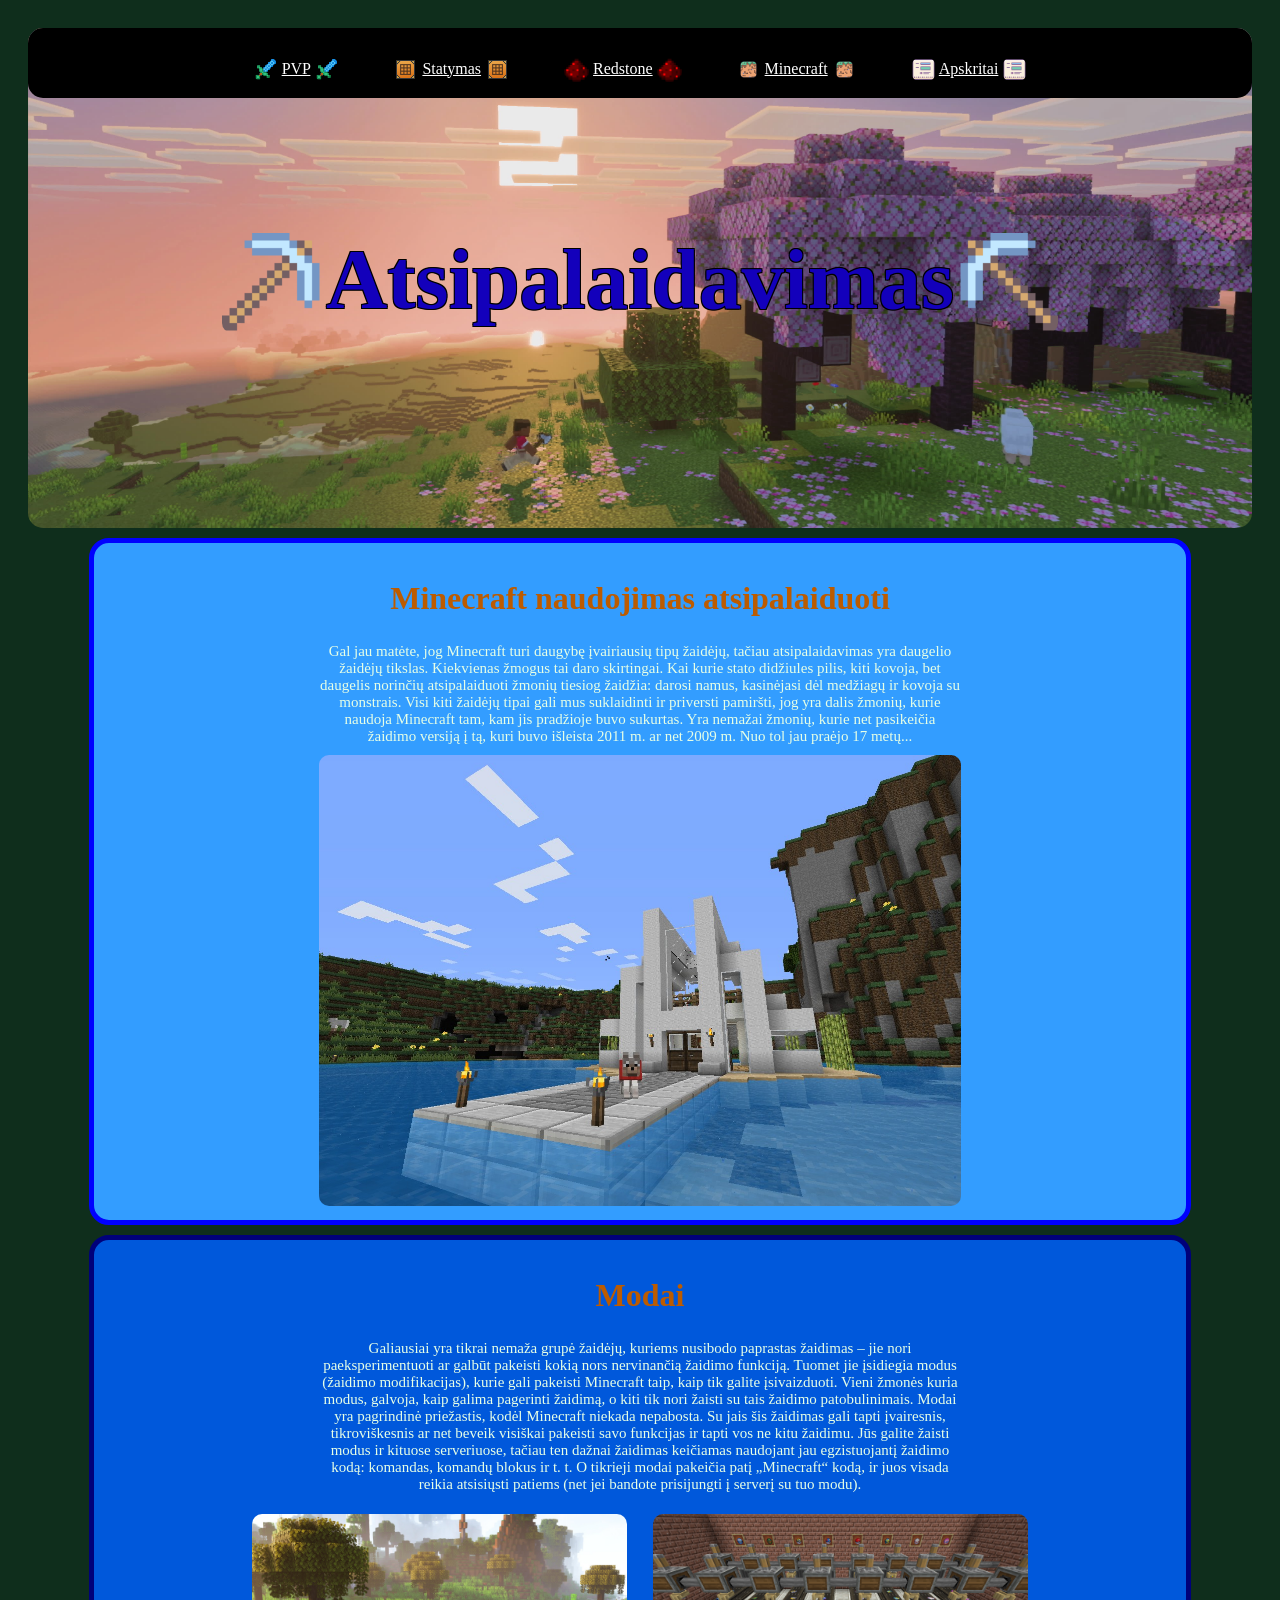
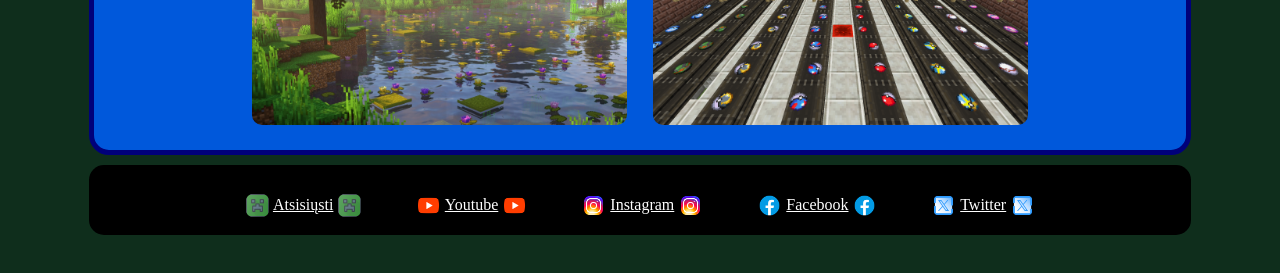
<file: Website/Puslapiai/Relax.html>
<!DOCTYPE html>
<html lang="en">
<head>
    <meta charset="UTF-8">
    <meta name="viewport" content="width=device-width, initial-scale=1.0">
    <title>Document</title>
    <link rel="stylesheet" href="../CSS/style.css">
</head>
<body>
    <header class="headatsipalaidavimas">
        <nav>
            <img src="../IMG/logo2.png" alt="">
            <a href="PVP.html">PVP</a>
            <img class="footermargin" src="../IMG/logo2.png" alt="">

            <img src="../IMG/logo3.png" alt="">
            <a href="Biuld.html">Statymas</a>
            <img class="footermargin" src="../IMG/logo3.png" alt="">

            <img src="../IMG/logo4.png" alt="">
            <a href="Redstone.html">Redstone</a>
            <img class="footermargin" src="../IMG/logo4.png" alt="">

            <img src="../IMG/logo1.png" alt="">
            <a href="../index.html">Minecraft</a>
            <img class="footermargin" src="../IMG/logo1.png" alt="">

            <img src="../IMG/logo6.png" alt="">
            <a href="Form.html">Apskritai</a>
            <img src="../IMG/logo6.png" alt="">
        </nav>
        <img class="logo" src="../IMG/logo5.png" alt="">
        <h1>Atsipalaidavimas</h1>
        <img class="logo mirrorimg" src="../IMG/logo5.png" alt="">
    </header>
    <main>
<section class="sec1">
<h2>Minecraft naudojimas atsipalaiduoti</h2>
<p class="p2">Gal jau matėte, jog Minecraft turi daugybę įvairiausių tipų žaidėjų, tačiau atsipalaidavimas yra daugelio žaidėjų tikslas. Kiekvienas žmogus tai daro skirtingai. Kai kurie stato didžiules pilis, kiti kovoja, bet daugelis norinčių atsipalaiduoti žmonių tiesiog žaidžia: darosi namus, kasinėjasi dėl medžiagų ir kovoja su monstrais. Visi kiti žaidėjų tipai gali mus suklaidinti ir priversti pamiršti, jog yra dalis žmonių, kurie naudoja Minecraft tam, kam jis pradžioje buvo sukurtas. Yra nemažai žmonių, kurie net pasikeičia žaidimo versiją į tą, kuri buvo išleista 2011 m. ar net 2009 m. Nuo tol jau praėjo 17 metų...</p>
<img class="img3" src="../IMG/4.jpg" alt="">
</section>
<section class="sec2">
<h2>Modai</h2>
<p class="p2">Galiausiai yra tikrai nemaža grupė žaidėjų, kuriems nusibodo paprastas žaidimas – jie nori paeksperimentuoti ar galbūt pakeisti kokią nors nervinančią žaidimo funkciją. Tuomet jie įsidiegia modus (žaidimo modifikacijas), kurie gali pakeisti Minecraft taip, kaip tik galite įsivaizduoti. Vieni žmonės kuria modus, galvoja, kaip galima pagerinti žaidimą, o kiti tik nori žaisti su tais žaidimo patobulinimais. Modai yra pagrindinė priežastis, kodėl Minecraft niekada nepabosta. Su jais šis žaidimas gali tapti įvairesnis, tikroviškesnis ar net beveik visiškai pakeisti savo funkcijas ir tapti vos ne kitu žaidimu. Jūs galite žaisti modus ir kituose serveriuose, tačiau ten dažnai žaidimas keičiamas naudojant jau egzistuojantį žaidimo kodą: komandas, komandų blokus ir t. t. O tikrieji modai pakeičia patį „Minecraft“ kodą, ir juos visada reikia atsisiųsti patiems (net jei bandote prisijungti į serverį su tuo modu).</p>
<img class="img1" src="../IMG/28.jpg" alt="">
<img class="img1" src="../IMG/29.png" alt="">
</section>
    </main>
        <footer>
        <img src="../IMG/minecraft.png" alt="">
        <a href="https://www.minecraft.net/en-us/choose-your-game#modRef:slideUpA;refId:platformPanel_1">Atsisiųsti</a>
        <img class="footermargin" src="../IMG/minecraft.png" alt="">

        <img src="../IMG/youtube.png" alt="">
        <a href="https://www.youtube.com/Minecraft">Youtube</a>
        <img class="footermargin" src="../IMG/youtube.png" alt="">

        <img src="../IMG/instagram.png" alt="">
        <a href="https://www.instagram.com/minecraft/">Instagram</a>
        <img class="footermargin" src="../IMG/instagram.png" alt="">

        <img src="../IMG/facebook.png" alt="">
        <a href="https://www.facebook.com/minecraft/">Facebook</a>
        <img class="footermargin" src="../IMG/facebook.png" alt="">
        
        <img src="../IMG/twitter.png" alt="">
        <a href="https://x.com/Minecraft/with_replies">Twitter</a>
        <img src="../IMG/twitter.png" alt="">
    </footer>
</body>
</html>
</file>
<file: Website/CSS/style.css>
/* VISKAM */
* {
    text-align: center;
    box-sizing: border-box;
}

body {
    background-color: rgb(85, 186, 199);
}

header {
    background-repeat: no-repeat;
    background-position: center;
    background-size: cover;
    height: 500px;
    border-radius: 15px;
}

nav {
    background-color: rgb(0, 0, 0);
    width: 100%;
    height: 70px;
    align-content: center;
    border-radius: 15px;
}

p {
    text-align: center;
    display: inline-block;
    font-size: clamp(15px, 1vw, 20px);
    max-width: 100%;

}

a {
    color: white;
}

nav a {
    color: white;
}

nav img {
    width: 25px;
    position: relative;
    top: 8px;
}

a:hover {
    color: rgb(0, 179, 0);
}

.logo {
    width: 100px;
    position: relative;
    top: 20%;
}

img {
    border-radius: 10px;
}

.img1 {
    max-width: 35%;
    margin: 1%;
}

.img2 {
    max-width: 30%;

}

.img3 {
    max-width: 60%;
}

figure {
    display: flex;
    justify-content: space-around;
    flex-wrap: wrap;
}

.flex1 {
    display: flex;
    justify-content: space-around;
    gap: 20px;
}

.p1 {

    max-width: 60ch;
}

.p2 {
    max-width: 60%;
    display: block;
    margin: 10px auto;
}

footer {
    background-color: black;
    height: 70px;
    align-content: center;
    border-radius: 15px;
    max-width: 90%;
    margin: 10px auto;
}

footer a {
    color: white;
    margin: 0;
}

footer img {
    width: 25px;
    position: relative;
    top: 8px;
}

.footermargin {
    margin-right: 50px;
}

h1 {
    display: inline-block;
    text-shadow:
        1px 1px 0 black,
        -1px 1px 0 black,
        1px -1px 0 black,
        -1px -1px 0 black;
    align-self: center;
    font-size: 85px;
    position: relative;
    top: 15%;
}

h2 {
    color: #bc5b00;
    font-size: 2rem;
}

.sec1 {
    background-color: rgb(51, 157, 255);
    border-radius: 20px;
    padding: 10px;
    margin: 10px auto;
    border: solid 5px rgb(0, 0, 255);
    max-width: 90%;
}

.sec2 {
    background-color: rgb(0, 88, 219);
    border-radius: 20px;
    padding: 10px;
    margin: 10px auto;
    border: solid 5px rgb(0, 0, 122);
    max-width: 90%;
}

.mirrorimg {
    -webkit-transform: scaleX(-1);
    transform: scaleX(-1);
}

table {
    border-collapse: collapse;
    width: 70%;
    margin: 20px auto;
    background-color: #0f2e1c;
    color: #e6ffe6;
}

th {
    background-color: #174d2e;
}

th,
td {
    border: 2px solid #1f5c3a;
    padding: 10px;
    text-align: center;
}

td:hover {
    background-color: #1f6f42;
}

/* Minecraft */
.headminecraft {
    background-image: url(../IMG/1.jpg);
    color: green;
}

/*Statymas*/
.headstatymas {
    background-image: url(../IMG/16.jpg);
    color: rgb(119, 61, 13);
}

/*PvP*/
.headpvp {
    background-image: url(../IMG/19.jpg);
    color: rgb(174, 0, 0);
}

/*Redstone*/
.headredstone {
    background-image: url(../IMG/26.png);
    color: rgb(255, 196, 0);
    background-position: top;
}

/*Atsipalaidavimas*/
.headatsipalaidavimas {
    background-image: url(../IMG/18.jpg);
    color: rgb(19, 0, 187);
    background-position: center;
}

/*Apskritai*/
.headapskritai {
    background-image: url(../IMG/1.jpg);
    color: rgb(99, 0, 148);
    background-position: center;
}

/*Form*/
body {
    background-color: #0f2e1c;
    color: #e6ffe6;
    padding: 20px;
}

form {
    max-width: 700px;
    margin: auto;
    background-color: #0c6e0c;
    padding: 20px;
    border-radius: 10px;
}


label {
    display: block;
    margin-top: 10px;
}

input,
select,
textarea {
    width: 100%;
    padding: 8px;
    margin-top: 5px;
    border: none;
    border-radius: 5px;
}

input[type="radio"],
input[type="checkbox"] {
    width: auto;
}

button {
    margin-top: 15px;
    padding: 10px;
    width: 100%;
    background-color: #ff7a00;
    border: none;
    border-radius: 5px;
    font-weight: bold;
    cursor: pointer;
}

button:hover {
    background-color: #ff9a3c;
}



b {
    position: relative;
    bottom: 638px;
    right: 30%;
    background-color: blueviolet;
    border-radius: 5px;
    display: inline-block;
}

/*Media queries*/

@media (max-width: 1600px) {}

@media (max-width: 1200px) {


    p {
        font-size: 1.05rem;
    }
}

@media (max-width: 900px) {
    .flex1 {
        flex-direction: column;
        align-items: center;
    }

    .sec1 {
        max-width: 100%;
    }
    footer {
        max-width: 100%;
    }

    .img2,
    .img3 {
        max-width: 80%;
    }

    .p1 {
        max-width: 90%;
    }

    .footermargin {
        margin-right: 5px;
    }

    footer img,
    nav img {
        width: 20px;
    }

    h1 {
        font-size: 60px;
    }

    .logo {
        width: 65px;
    }
}

@media (max-width: 600px) {
    .img3 {
        max-width: 100%;
    }
 .sec1 {
        max-width: 100%;
    }
    footer {
        max-width: 100%;
    }
    .img2 {
        max-width: 100%;
    }

    .p1 {
        max-width: 100%;
    }

    p {
        font-size: 1rem;
    }

    footer,
    nav {
        font-size: clamp(10px, 1vw, 50px);
    }

    h1 {
        font-size: 40px;
    }

    .logo {
        width: 45px;
    }

    .img1 {
        max-width: 45%;
    }

}
</file>
